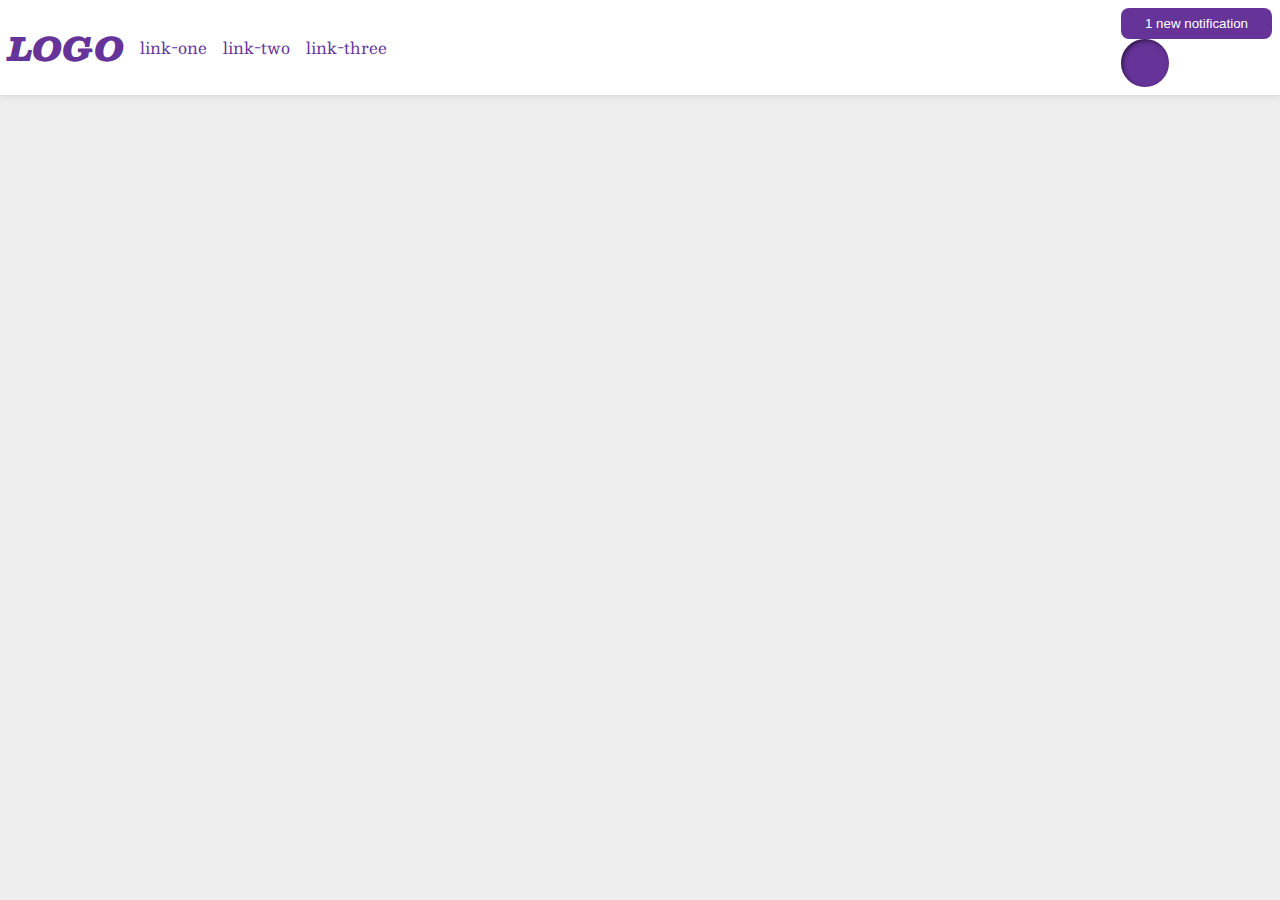
<file: flex/03-flex-header-2/index.html>
<!DOCTYPE html>
<html lang="en">
  <head>
    <meta charset="UTF-8">
    <meta http-equiv="X-UA-Compatible" content="IE=edge">
    <meta name="viewport" content="width=device-width, initial-scale=1.0">
    <title>Flex Header 2</title>
    <link rel="stylesheet" href="style.css">
  </head>
  <body>
    <div class="header">
      <div class="left">
      <div class="logo">
        LOGO
      </div>
      <ul class="links">
        <li><a href="google.com">link-one</a></li>
        <li><a href="google.com">link-two</a></li>
        <li><a href="google.com">link-three</a></li>
      </ul>
      </div>
      <div class="ri">
      <button class="notifications">
        1 new notification
      </button>
      <div class="profile-image"></div>
      </div>
    </div>
  </body>
</html>
</file>
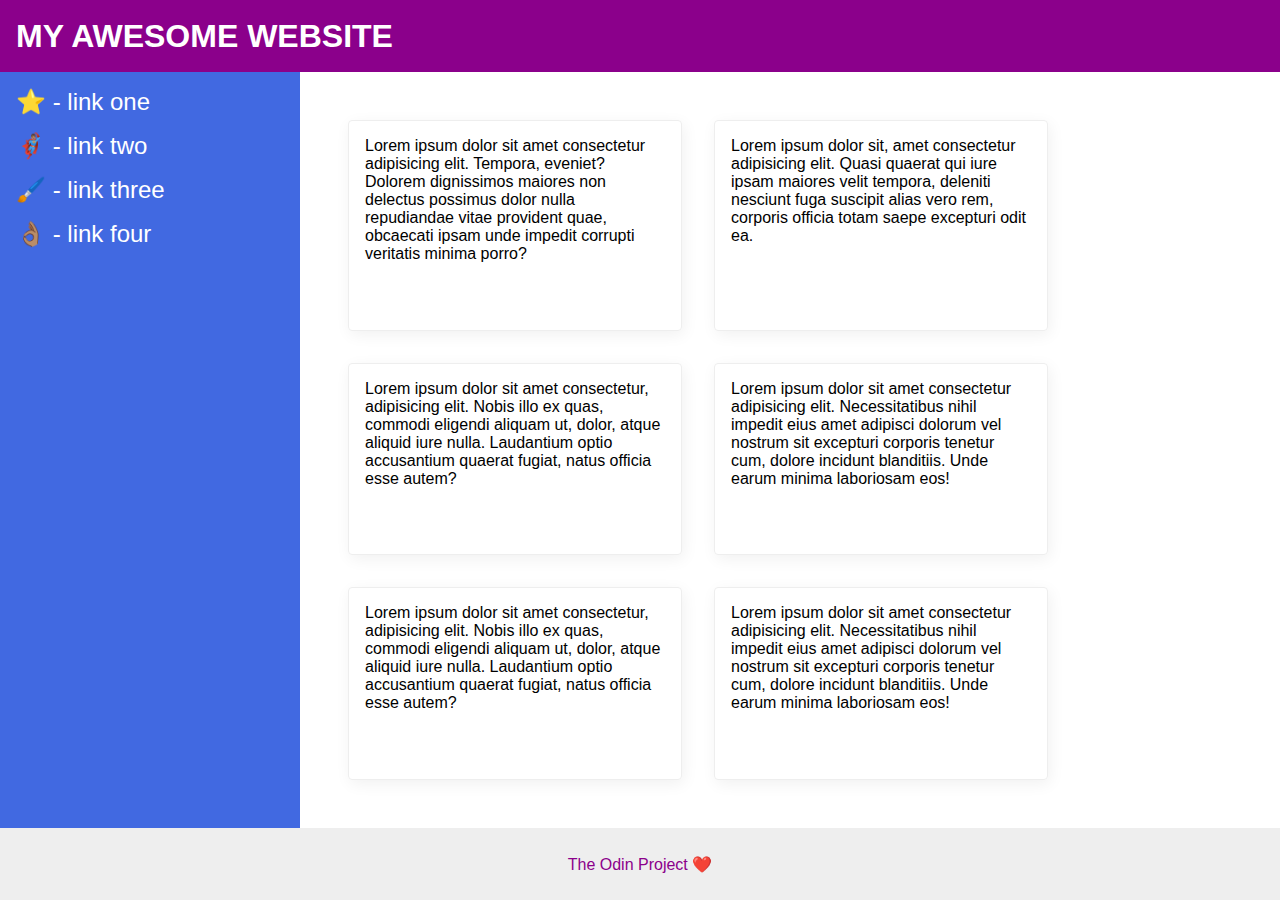
<file: flex/07-flex-layout-2/index.html>
<!DOCTYPE html>
<html lang="en">
  <head>
    <meta charset="UTF-8">
    <meta http-equiv="X-UA-Compatible" content="IE=edge">
    <meta name="viewport" content="width=device-width, initial-scale=1.0">
    <title>The Holy Grail</title>
    <link rel="stylesheet" href="style.css">
  </head>
  <body>
    <div class="header">
      MY AWESOME WEBSITE
    </div>
    <div class="body">
      <div class="sidebar">
        <ul>
          <li><a href="#">⭐ - link one</a></li>
          <li><a href="#">🦸🏽‍♂️ - link two</a></li>
          <li><a href="#">🖌️ - link three</a></li>
          <li><a href="#">👌🏽 - link four</a></li>
        </ul>
      </div>
      <div class="container">
        <div class="card">Lorem ipsum dolor sit amet consectetur adipisicing elit. Tempora, eveniet? Dolorem dignissimos maiores non delectus possimus dolor nulla repudiandae vitae provident quae, obcaecati ipsam unde impedit corrupti veritatis minima porro?</div>
        <div class="card">Lorem ipsum dolor sit, amet consectetur adipisicing elit. Quasi quaerat qui iure ipsam maiores velit tempora, deleniti nesciunt fuga suscipit alias vero rem, corporis officia totam saepe excepturi odit ea.</div>
        <div class="card">Lorem ipsum dolor sit amet consectetur, adipisicing elit. Nobis illo ex quas, commodi eligendi aliquam ut, dolor, atque aliquid iure nulla. Laudantium optio accusantium quaerat fugiat, natus officia esse autem?</div>
        <div class="card">Lorem ipsum dolor sit amet consectetur adipisicing elit. Necessitatibus nihil impedit eius amet adipisci dolorum vel nostrum sit excepturi corporis tenetur cum, dolore incidunt blanditiis. Unde earum minima laboriosam eos!</div>
        <div class="card">Lorem ipsum dolor sit amet consectetur, adipisicing elit. Nobis illo ex quas, commodi eligendi aliquam ut, dolor, atque aliquid iure nulla. Laudantium optio accusantium quaerat fugiat, natus officia esse autem?</div>
        <div class="card">Lorem ipsum dolor sit amet consectetur adipisicing elit. Necessitatibus nihil impedit eius amet adipisci dolorum vel nostrum sit excepturi corporis tenetur cum, dolore incidunt blanditiis. Unde earum minima laboriosam eos!</div>
      </div>  
    </div>
    <div class="footer">
      The Odin Project ❤️
    </div>
  </body>
</html>
</file>
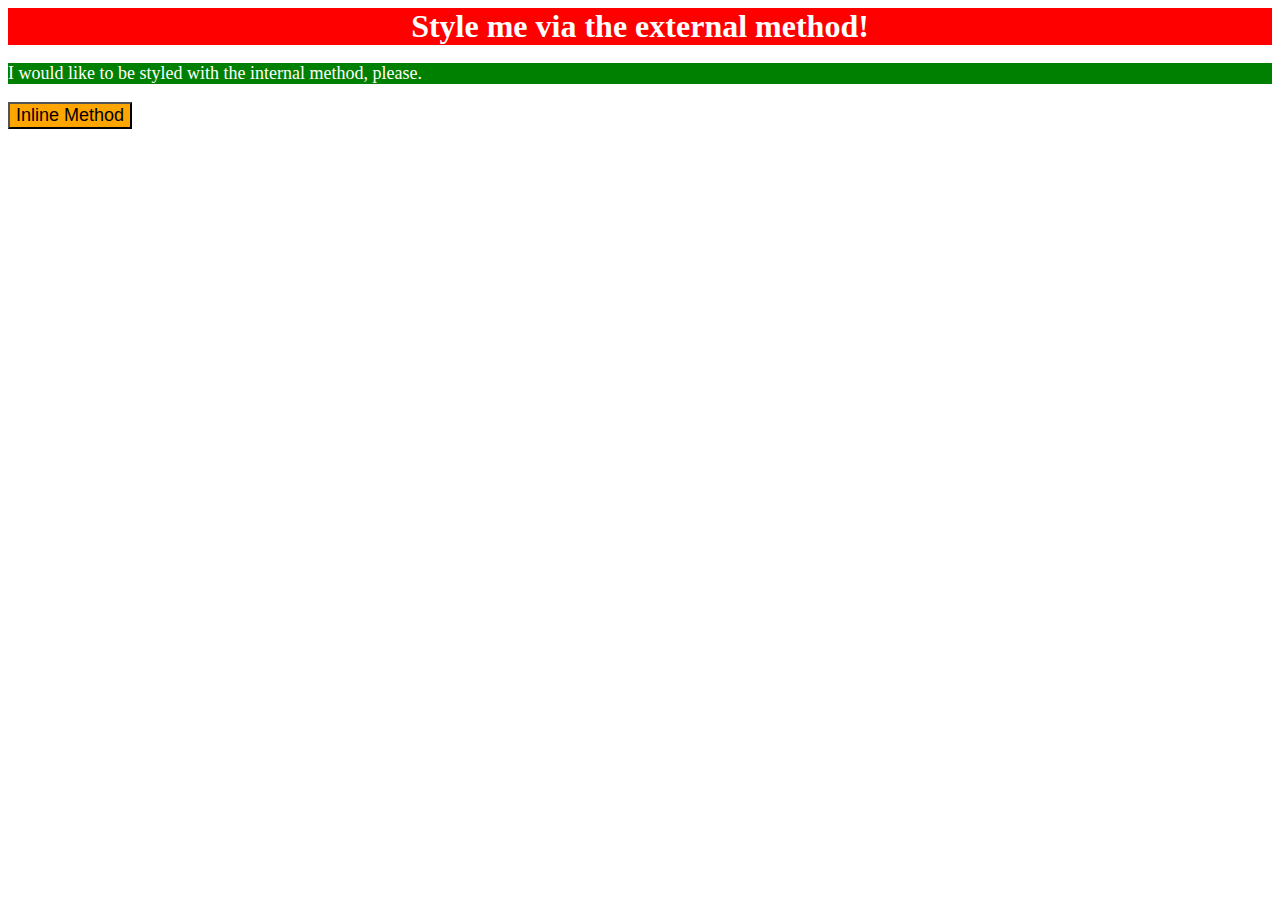
<file: foundations/01-css-methods/index.html>
<!DOCTYPE html>
<html lang="en">
  <head>
    <meta charset="UTF-8">
    <meta http-equiv="X-UA-Compatible" content="IE=edge">
    <meta name="viewport" content="width=device-width, initial-scale=1.0">
    <title>Methods for Adding CSS</title>

    <link rel="stylesheet" href="styles.css">

    <style>
        p {
          background-color: green;
          color: white;
          font-size: 18px;
        }
    </style>

  </head>
  <body>
    <div>Style me via the external method!</div>
    <p>I would like to be styled with the internal method, please.</p>
    <button style="background-color: orange; font-size: 18px;">Inline Method</button>
  </body>
</html>
</file>
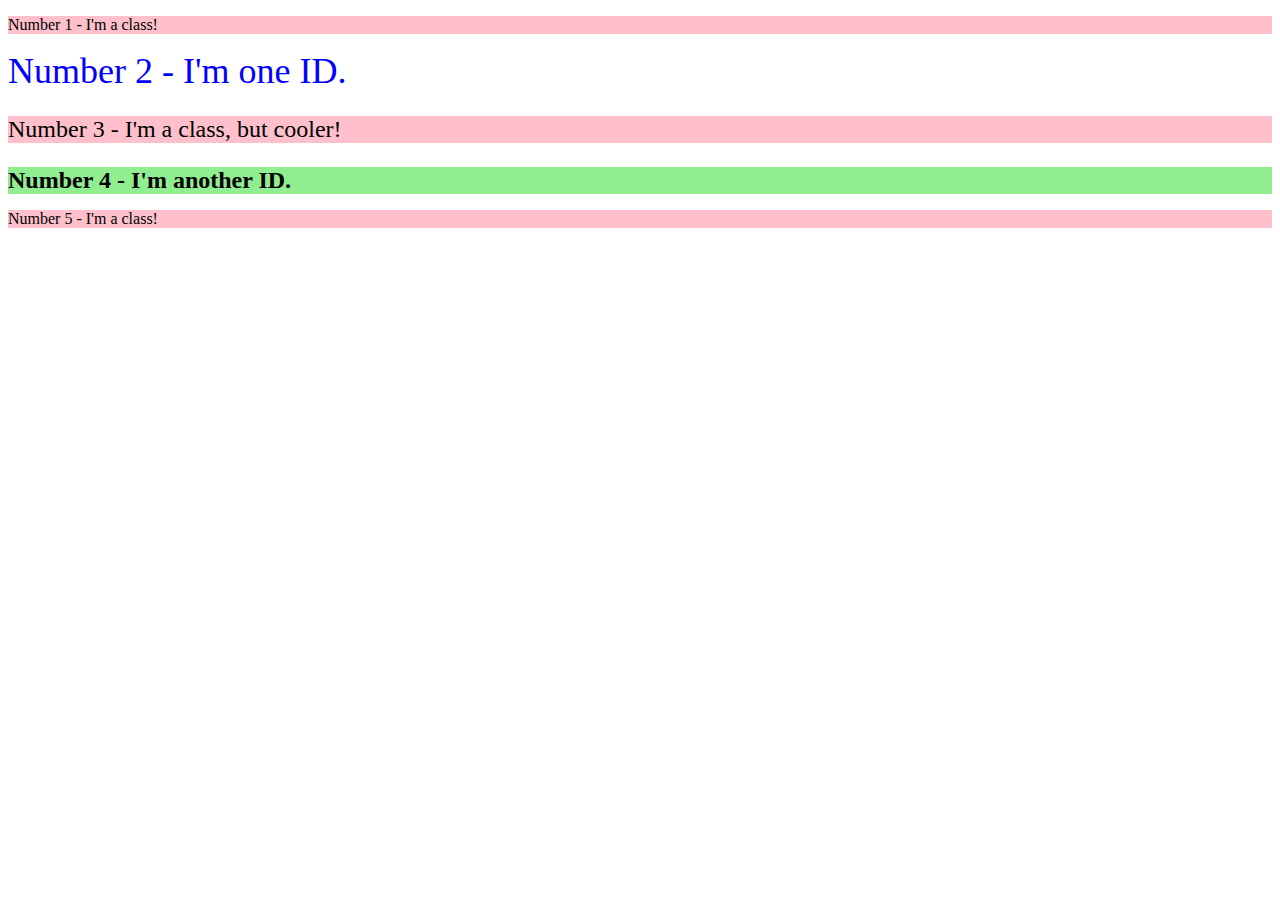
<file: foundations/02-class-id-selectors/index.html>
<!DOCTYPE html>
<html lang="en">
  <head>
    <meta charset="UTF-8">
    <meta http-equiv="X-UA-Compatible" content="IE=edge">
    <meta name="viewport" content="width=device-width, initial-scale=1.0">
    <title>Class and ID Selectors</title>
    <link rel="stylesheet" href="style.css">
  </head>
  <body>
    <p class="odd" >Number 1 - I'm a class!</p>
    <div id="second" >Number 2 - I'm one ID.</div>
    <p class="odd font-size" >Number 3 - I'm a class, but cooler!</p>
    <div id="fourth">Number 4 - I'm another ID.</div>
    <p class="odd" >Number 5 - I'm a class!</p>
  </body>
</html>
</file>
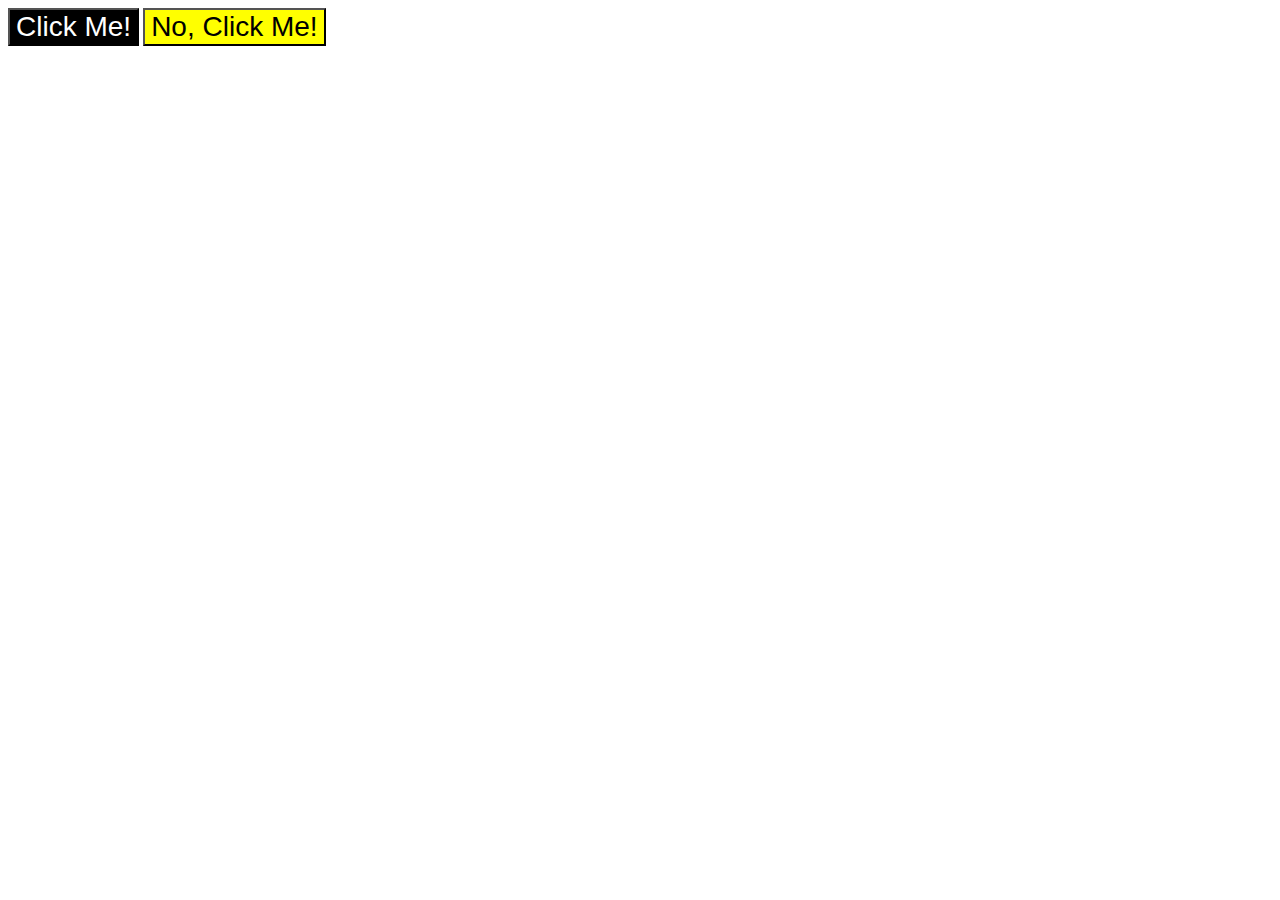
<file: foundations/03-grouping-selectors/index.html>
<!DOCTYPE html>
<html lang="en">
  <head>
    <meta charset="UTF-8">
    <meta http-equiv="X-UA-Compatible" content="IE=edge">
    <meta name="viewport" content="width=device-width, initial-scale=1.0">
    <title>Grouping Selectors</title>
    <link rel="stylesheet" href="style.css">
  </head>
  <body>
    <button class="buttonOne">Click Me!</button>
    <button class="buttonTwo">No, Click Me!</button>
  </body>
</html>
</file>
<file: flex/03-flex-header-2/style.css>
/* this is some magical font-importing.  
you'll learn about it later. */
@import url('https://fonts.googleapis.com/css2?family=Besley:ital,wght@0,400;1,900&display=swap');

body {
  margin: 0;
  background: #eee;
  font-family: Besley, serif;
}

.header {
  background: white;
  border-bottom: 1px solid #ddd;
  box-shadow: 0 0 8px rgba(0,0,0,.1);
  display: flex;
  padding: 8px;
  justify-content: space-between;
}

.profile-image {
  background: rebeccapurple;
  box-shadow: inset 2px 2px 4px rgba(0,0,0,.5);
  border-radius: 50%;
  width: 48px;
  height: 48px;
}

.logo {
  color: rebeccapurple;
  font-size: 32px;
  font-weight: 900;
  font-style: italic;
}

button {
  border: none;
  border-radius: 8px;
  background: rebeccapurple;
  color: white;
  padding: 8px 24px;
}

a {
  /* this removes the line under our links */
  text-decoration: none;
  color: rebeccapurple;
}

ul {
  list-style-type: none;
  display: flex;
  gap: 16px;
  margin: 0;
  padding: 0;
}

.left, .right {
  display: flex;
  align-items: center;
  gap: 16px;
}
</file>
<file: flex/07-flex-layout-2/style.css>
body {
  font-family: -apple-system, BlinkMacSystemFont, 'Segoe UI', Roboto, Oxygen, Ubuntu, Cantarell, 'Open Sans', 'Helvetica Neue', sans-serif;
  margin: 0;
  min-height: 100vh;
  display: flex;
  flex-direction: column;
}

.header {
  height: 72px;
  background: darkmagenta;
  color: white;
  font-size: 32px;
  font-weight: 900;
  padding: 0 16px;
  display: flex;
  align-items: center;
}

.footer {
  height: 72px;
  background: #eee;
  color: darkmagenta;
  display: flex;
  align-items: center;
  justify-content: center;
}

.body {
  flex: 1;
  display: flex;
}

.sidebar {
  width: 300px;
  background: royalblue;
  box-sizing: border-box;
  padding: 16px;
  flex-shrink: 0;
}

.card {
  border: 1px solid #eee;
  box-shadow: 2px 4px 16px rgba(0,0,0,.06);
  border-radius: 4px;
  padding: 16px;
  margin: 16px;
  width: 300px;
}

ul {
  list-style-type: none;
  margin: 0;
  padding: 0;
}

li {
  margin-bottom: 16px;
}

a {
  color: white;
  text-decoration: none;
  font-size: 24px;
}

.container  {
  padding: 32px;
  display: flex;
  flex-wrap: wrap;
}
</file>
<file: foundations/01-css-methods/styles.css>
div {
    background-color: red;
    color: white;
    font-size: 32px;
    text-align: center;
    font-weight: bold;
}

/* `div`: a red background, white text, a font size of 32px, center aligned, and bold */
</file>
<file: foundations/02-class-id-selectors/style.css>
.odd    {
    background-color: pink;
    font-style: "Veranda", "DejaVu Sans", sans-serif;
}

#second {
    color: blue;
    font-size: 36px;
}

.font-size  {
    font-size: 24px;
}



#fourth {
    background-color: lightgreen;
    font-size: 24px;
    font-weight: bold;
}
</file>
<file: foundations/03-grouping-selectors/style.css>
button {
    font-size: 28px;
    font-family: Helvetica, "Times New Roman", sans-serif;
}

.buttonOne  {
    background-color: black;
    color: white;
}

.buttonTwo  {
    background-color: yellow;
}
</file>
